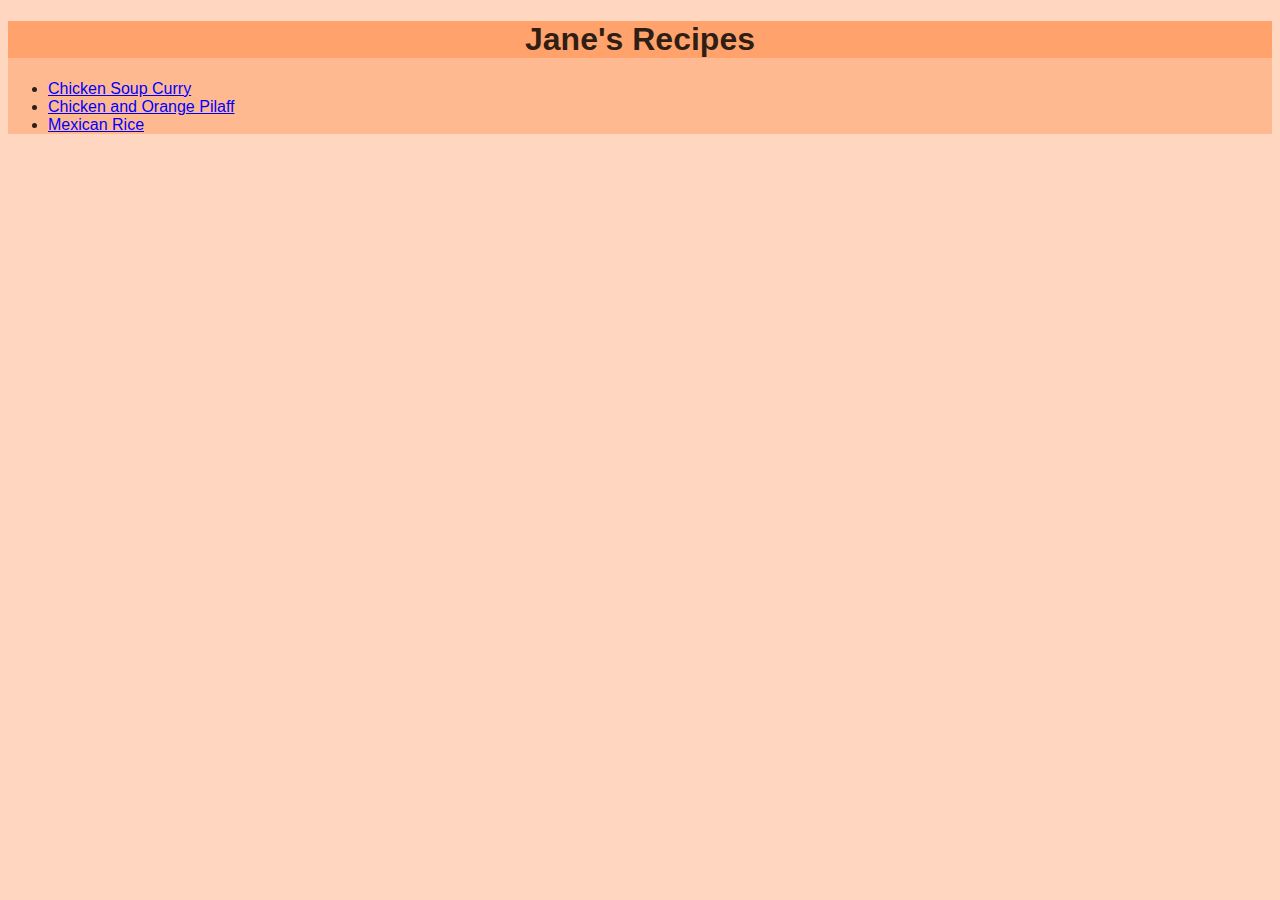
<file: index.html>
<!DOCTYPE html>
<html lang="en">
    <head>
        <meta charset="UTF-8">
        <title>Jane's Recipes</title>
        <link rel = "stylesheet" href="style.css"
    </head>
    <body>
        <h1>Jane's Recipes</h1>
        <ul>
            <li><a href = "./recipes/chicken-soup-curry.html">Chicken Soup Curry</a></li>
            <li><a href = "./recipes/chicken-and-orange-rice.html">Chicken and Orange Pilaff</a></li>
            <li><a href = "./recipes/mexican-rice.html">Mexican Rice</a></li>
        </ul>
    </body>
</html>
</file>
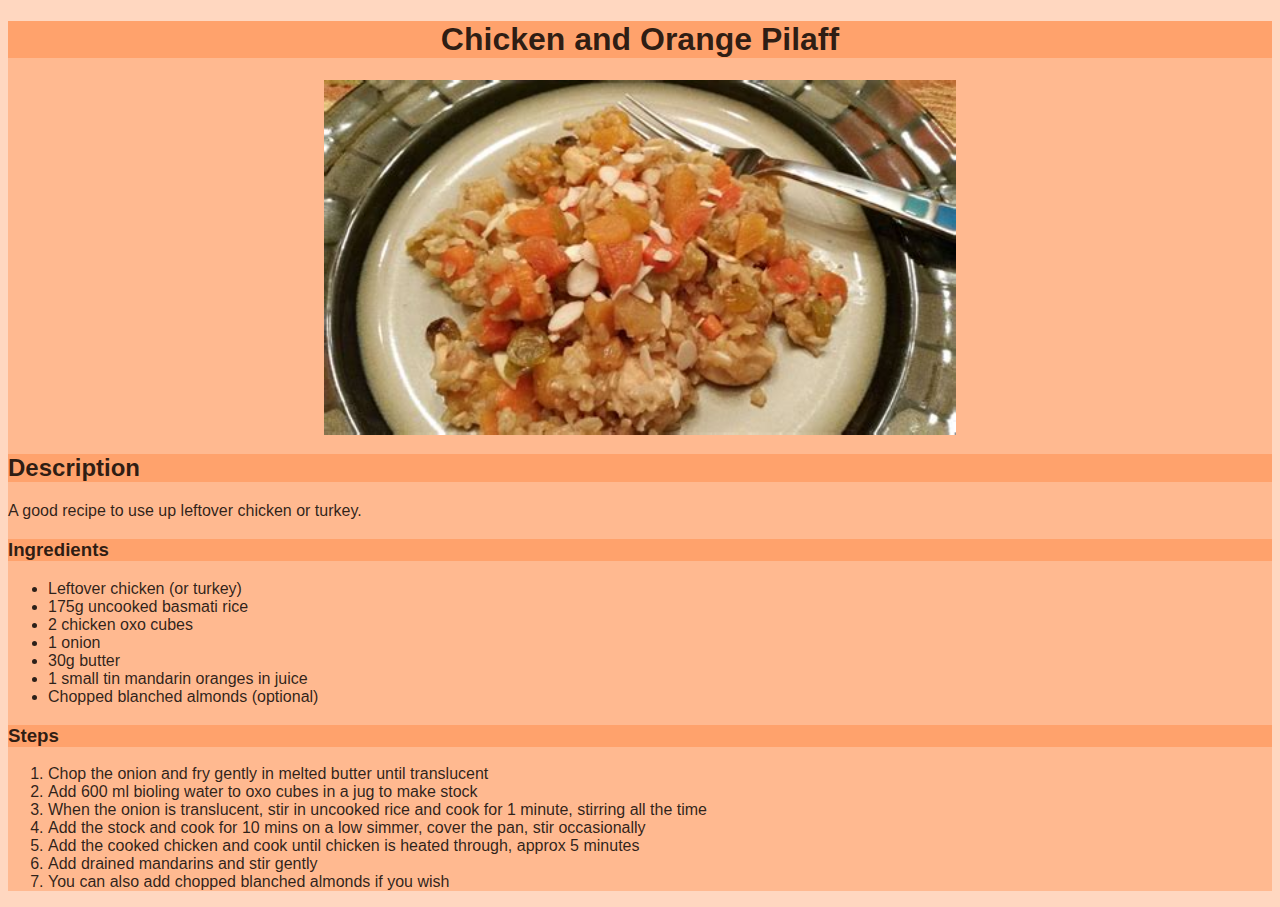
<file: recipes/chicken-and-orange-rice.html>
<!DOCTYPE html>
<html lang="en">
<head>
    <meta charset="UTF-8">
    <meta http-equiv="X-UA-Compatible" content="IE=edge">
    <meta name="viewport" content="width=device-width, initial-scale=1.0">
    <title>Chicken and Orange Pilaff</title>
    <link rel = "stylesheet" href="../style.css">
</head>
<body>
    <h1>Chicken and Orange Pilaff</h1>
    <img src="../img/chicken-orange-rice.jpeg" alt = "Plate of rice mixed with chicken and oranges" class ="center">
    
    <h2>Description</h2>
    A good recipe to use up leftover chicken or turkey.

    <h3>Ingredients</h3>
    <ul class = "text">
        <li>Leftover chicken (or turkey)</li>
        <li>175g uncooked basmati rice</li>
        <li>2 chicken oxo cubes</li>
        <li>1 onion</li>
        <li>30g butter</li>
        <li>1 small tin mandarin oranges in juice</li>
        <li>Chopped blanched almonds (optional)</li>
    </ul>
    
    <h3>Steps</h3>
    <ol>
        <li>Chop the onion and fry gently in melted butter until translucent</li>
        <li>Add 600 ml bioling water to oxo cubes in a jug to make stock</li>
        <li>When the onion is translucent, stir in uncooked rice and cook for 1 minute, stirring all the time</li>
        <li>Add the stock and cook for 10 mins on a low simmer, cover the pan, stir occasionally</li>
        <li>Add the cooked chicken and cook until chicken is heated through, approx 5 minutes</li>
        <li>Add drained mandarins and stir gently</li>
        <li>You can also add chopped blanched almonds if you wish</li>

    </ol>
</body>
</html>
</file>
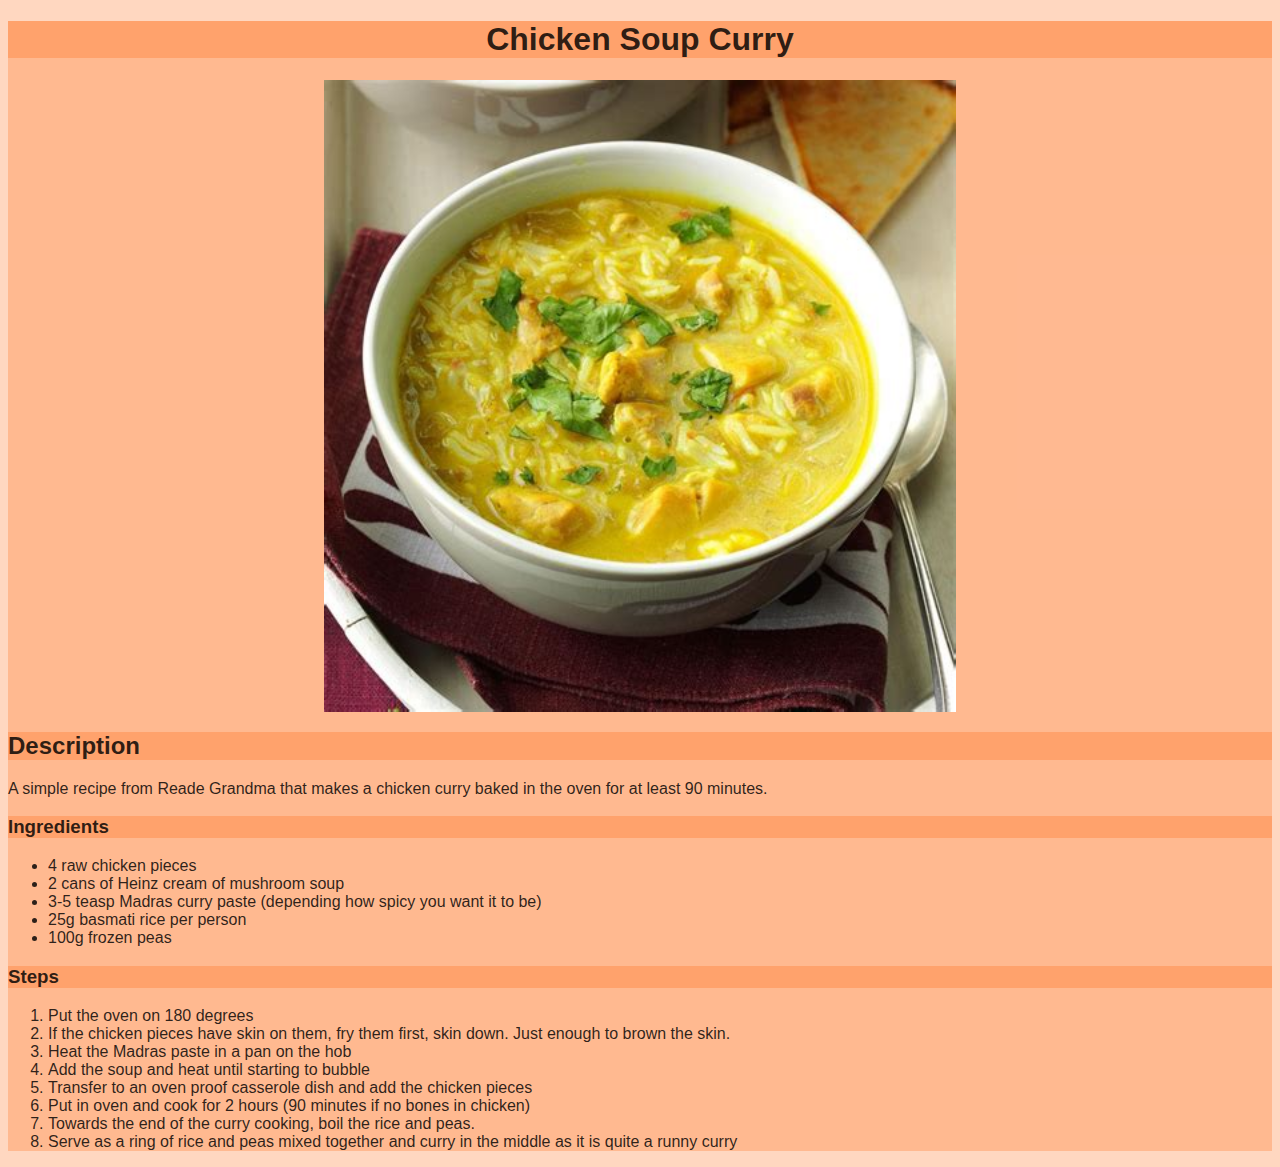
<file: recipes/chicken-soup-curry.html>
<!DOCTYPE html>
<html lang="en">
<head>
    <meta charset="UTF-8">
    <meta http-equiv="X-UA-Compatible" content="IE=edge">
    <meta name="viewport" content="width=device-width, initial-scale=1.0">
    <title>Chicken Soup Curry</title>
    <link rel = "stylesheet" href="../style.css">
</head>
<body>
    <h1>Chicken Soup Curry</h1>
    <img src="../img/chicken-soup-curry.jpeg" alt = "Chicken Soup Curry" class ="center">
    
    <h2>Description</h2>
    A simple recipe from Reade Grandma that makes a chicken curry baked in the oven for at least 90 minutes.

    <h3>Ingredients</h3>
    <ul class = "text">
        <li class = "text">4 raw chicken pieces</li>
        <li class = "text">2 cans of Heinz cream of mushroom soup</li>
        <li class = "text">3-5 teasp Madras curry paste (depending how spicy you want it to be)</li>
        <li class = "text">25g basmati rice per person</li>
        <li class = "text">100g frozen peas</li>
    </ul>
    
    <h3>Steps</h3>
    <ol class = "text">
        <li class = "text">Put the oven on 180 degrees</li>
        <li class = "text">If the chicken pieces have skin on them, fry them first, skin down. Just enough to brown the skin.</li>
        <li class = "text">Heat the Madras paste in a pan on the hob</li>
        <li class = "text">Add the soup and heat until starting to bubble</li>
        <li class = "text">Transfer to an oven proof casserole dish and add the chicken pieces</li>
        <li class = "text">Put in oven and cook for 2 hours (90 minutes if no bones in chicken)</li>
        <li class = "text">Towards the end of the curry cooking, boil the rice and peas.</li>
        <li class = "text">Serve as a ring of rice and peas mixed together and curry in the middle as it is quite a runny curry</li>

    </ol>
</body>
</html>
</file>
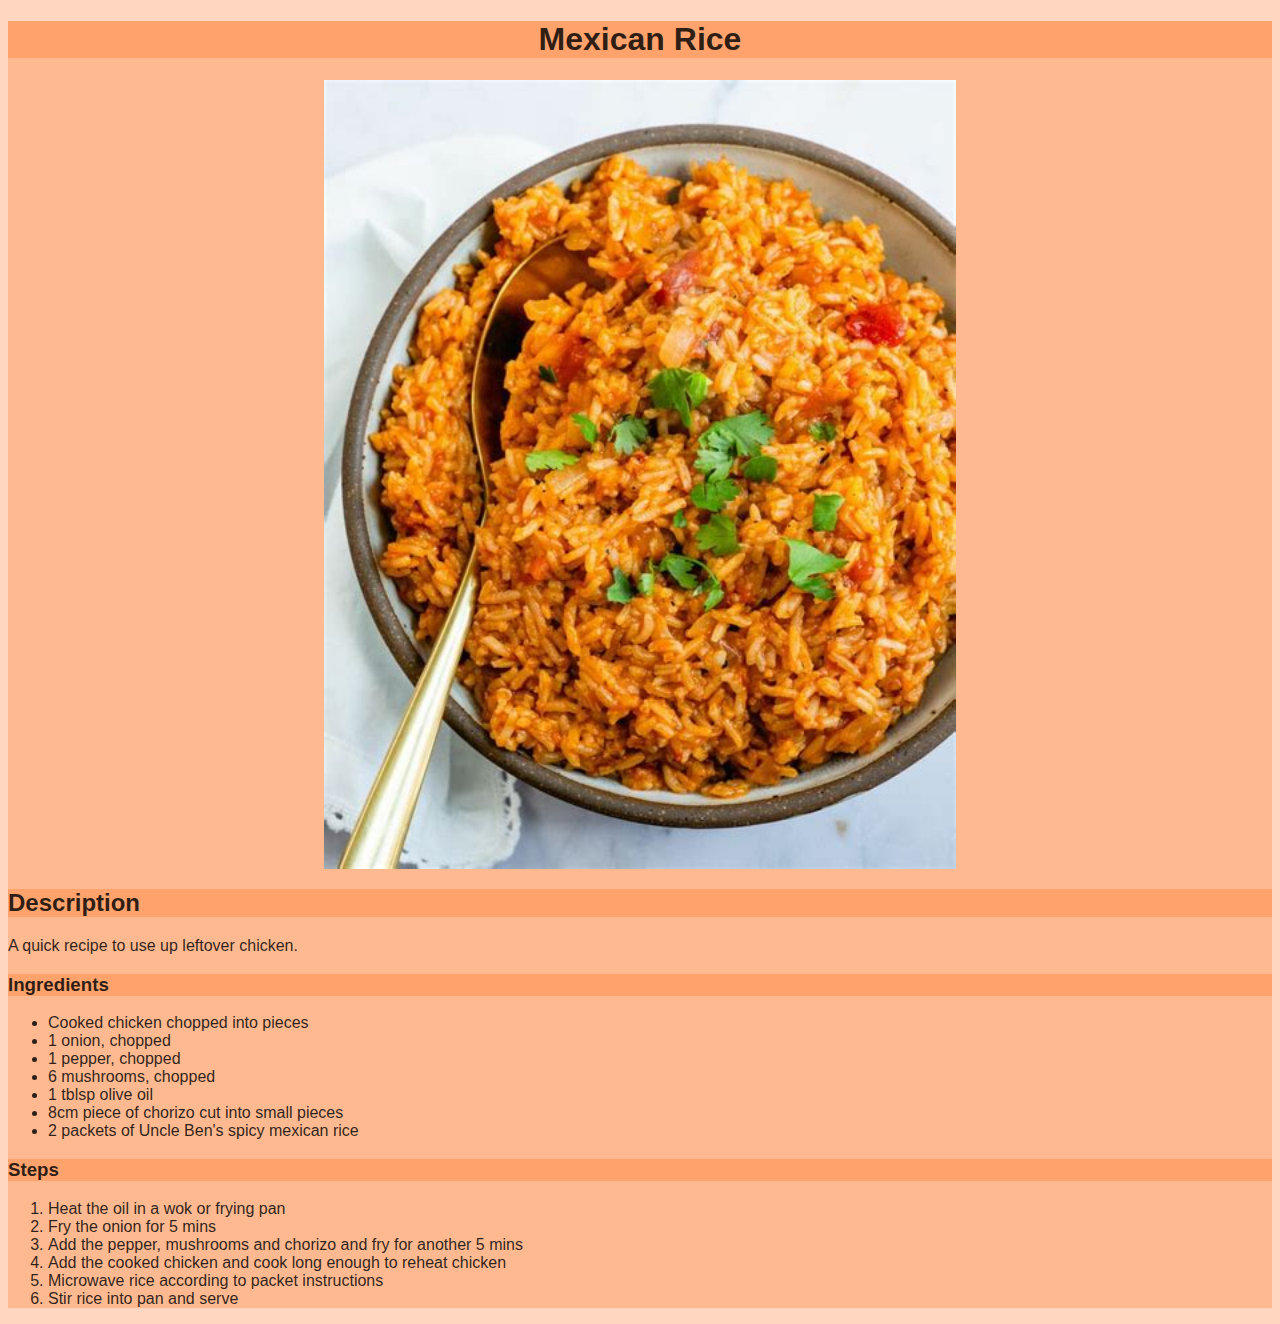
<file: recipes/mexican-rice.html>
<!DOCTYPE html>
<html lang="en">
<head>
    <meta charset="UTF-8">
    <meta http-equiv="X-UA-Compatible" content="IE=edge">
    <meta name="viewport" content="width=device-width, initial-scale=1.0">
    <title>Mexican Rice</title>
    <link rel = "stylesheet" href="../style.css">
</head>
<body>
    <h1>Mexican Rice</h1>
    <img src="../img/mexican-rice.jpeg" alt = "Plate of Mexican Rice" class ="center">
    
    <h2>Description</h2>
    A quick recipe to use up leftover chicken.

    <h3>Ingredients</h3>
    <ul class = "text">
        <li class = "text">Cooked chicken chopped into pieces</li>
        <li class = "text">1 onion, chopped</li>
        <li class = "text">1 pepper, chopped</li>
        <li class = "text">6 mushrooms, chopped</li>
        <li class = "text">1 tblsp olive oil</li>
        <li class = "text">8cm piece of chorizo cut into small pieces</li>
        <li class = "text">2 packets of Uncle Ben's spicy mexican rice</li>
    </ul>
    
    <h3>Steps</h3>
    <ol class = "text">
        <li class = "text">Heat the oil in a wok or frying pan</li>
        <li class = "text">Fry the onion for 5 mins</li>
        <li class = "text">Add the pepper, mushrooms and chorizo and fry for another 5 mins</li>
        <li class = "text">Add the cooked chicken and cook long enough to reheat chicken</li>
        <li class = "text">Microwave rice according to packet instructions</li>
        <li class = "text">Stir rice into pan and serve</li>
        

    </ol>
</body>
</html>
</file>
<file: style.css>
/* style.css */

* {
    font-family: Helvetica,sans-serif;
    background-color: rgba(255, 94, 0, 0.247);
    color: rgba(0, 0, 0, 0.829);
}

h1 {
    text-align: center;
    
}

.center {
    display: block;
    margin-left: auto;
    margin-right: auto;
    width: 50%;
  }

li, ol, ul, a {
    background-color: transparent;
}

a {
    color: blue;
}
</file>
